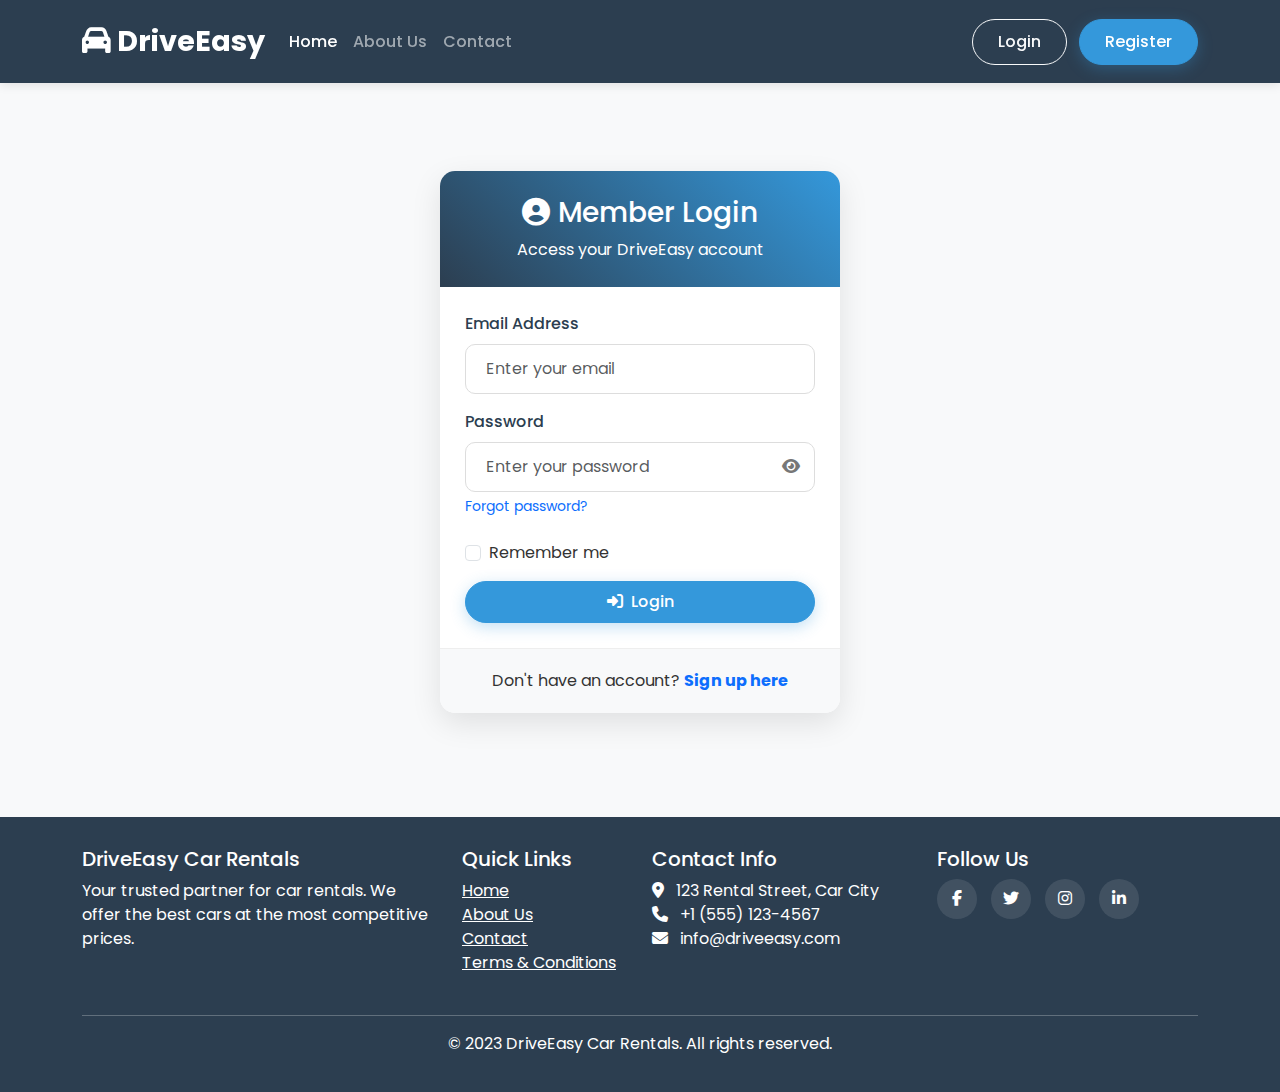
<file: CarRentalSystem/Views/suhaib/sample-4/index.html>
<!DOCTYPE html>
<html lang="en">
<head>
    <meta charset="UTF-8">
    <meta name="viewport" content="width=device-width, initial-scale=1.0">
    <title>DriveEasy Car Rentals - Login</title>
    <link href="https://cdn.jsdelivr.net/npm/bootstrap@5.3.0/dist/css/bootstrap.min.css" rel="stylesheet">
    <link rel="stylesheet" href="https://cdnjs.cloudflare.com/ajax/libs/font-awesome/6.4.0/css/all.min.css">
    <link href="https://fonts.googleapis.com/css2?family=Poppins:wght@300;400;500;600;700&display=swap" rel="stylesheet">
    <style>
        :root {
            --primary: #2c3e50;
            --secondary: #e74c3c;
            --accent: #3498db;
            --light: #ecf0f1;
            --dark: #2c3e50;
            --transition: all 0.3s ease;
        }
        
        * {
            margin: 0;
            padding: 0;
            box-sizing: border-box;
        }
        
        body {
            font-family: 'Poppins', sans-serif;
            background-color: #f8f9fa;
            color: #333;
            overflow-x: hidden;
            min-height: 100vh;
            display: flex;
            flex-direction: column;
        }
        
        .navbar {
            background-color: var(--primary);
            padding: 15px 0;
            transition: var(--transition);
            box-shadow: 0 2px 10px rgba(0, 0, 0, 0.1);
        }
        
        .navbar-brand {
            font-weight: 700;
            font-size: 1.8rem;
        }
        
        .nav-link {
            font-weight: 500;
            transition: var(--transition);
            position: relative;
        }
        
        .nav-link:after {
            content: '';
            position: absolute;
            width: 0;
            height: 2px;
            bottom: 0;
            left: 0;
            background-color: var(--accent);
            transition: var(--transition);
        }
        
        .nav-link:hover:after {
            width: 100%;
        }
        
        .btn {
            border-radius: 50px;
            padding: 10px 25px;
            font-weight: 500;
            transition: var(--transition);
            position: relative;
            overflow: hidden;
            z-index: 1;
        }
        
        .btn:before {
            content: '';
            position: absolute;
            top: 0;
            left: 0;
            width: 0%;
            height: 100%;
            background: rgba(255, 255, 255, 0.2);
            z-index: -1;
            transition: var(--transition);
        }
        
        .btn:hover:before {
            width: 100%;
        }
        
        .btn-primary {
            background-color: var(--accent);
            border-color: var(--accent);
            box-shadow: 0 4px 15px rgba(52, 152, 219, 0.3);
        }
        
        .btn-primary:hover {
            background-color: #2980b9;
            border-color: #2980b9;
            transform: translateY(-3px);
            box-shadow: 0 8px 20px rgba(52, 152, 219, 0.4);
        }
        
        .btn-danger {
            background-color: var(--secondary);
            border-color: var(--secondary);
            box-shadow: 0 4px 15px rgba(231, 76, 60, 0.3);
        }
        
        .btn-danger:hover {
            background-color: #c0392b;
            border-color: #c0392b;
            transform: translateY(-3px);
            box-shadow: 0 8px 20px rgba(231, 76, 60, 0.4);
        }
        
        .btn-success {
            box-shadow: 0 4px 15px rgba(46, 204, 113, 0.3);
        }
        
        .btn-success:hover {
            transform: translateY(-3px);
            box-shadow: 0 8px 20px rgba(46, 204, 113, 0.4);
        }
        
        .login-container {
            background: white;
            border-radius: 15px;
            box-shadow: 0 10px 30px rgba(0, 0, 0, 0.1);
            overflow: hidden;
            margin: 40px auto;
            max-width: 400px;
            animation: fadeIn 0.8s ease;
        }
        
        .login-header {
            background: linear-gradient(45deg, var(--primary), var(--accent));
            color: white;
            padding: 25px;
            text-align: center;
        }
        
        .login-body {
            padding: 25px;
        }
        
        .form-control {
            border-radius: 10px;
            padding: 12px 20px;
            border: 1px solid #ddd;
            transition: var(--transition);
        }
        
        .form-control:focus {
            border-color: var(--accent);
            box-shadow: 0 0 0 0.25rem rgba(52, 152, 219, 0.25);
        }
        
        .form-label {
            font-weight: 500;
            margin-bottom: 8px;
            color: var(--dark);
        }
        
        .login-footer {
            padding: 20px;
            text-align: center;
            background-color: #f8f9fa;
            border-top: 1px solid #eee;
        }
        
        .alert {
            border-radius: 10px;
            padding: 12px 20px;
            margin-bottom: 20px;
            display: none;
            animation: slideInDown 0.5s ease;
        }
        
        .password-toggle {
            cursor: pointer;
            position: absolute;
            right: 15px;
            top: 50%;
            transform: translateY(-50%);
            color: #777;
        }
        
        .password-input {
            position: relative;
        }
        
        /* Animations */
        @keyframes fadeIn {
            from { opacity: 0; }
            to { opacity: 1; }
        }
        
        @keyframes slideInDown {
            from { 
                transform: translateY(-20px);
                opacity: 0;
            }
            to { 
                transform: translateY(0);
                opacity: 1;
            }
        }
        
        @keyframes shake {
            0%, 100% { transform: translateX(0); }
            10%, 30%, 50%, 70%, 90% { transform: translateX(-10px); }
            20%, 40%, 60%, 80% { transform: translateX(10px); }
        }
        
        .shake {
            animation: shake 0.5s;
        }
        
        footer {
            background-color: var(--dark);
            color: white;
            padding: 30px 0 20px;
            margin-top: auto;
        }
        
        .social-links a {
            display: inline-block;
            width: 40px;
            height: 40px;
            background: rgba(255, 255, 255, 0.1);
            border-radius: 50%;
            text-align: center;
            line-height: 40px;
            color: white;
            margin-right: 10px;
            transition: var(--transition);
        }
        
        .social-links a:hover {
            background: var(--accent);
            transform: translateY(-5px);
        }
        
        @media (max-width: 768px) {
            .login-container {
                margin: 20px;
            }
        }
    </style>
</head>
<body>
    <!-- Navigation -->
    <nav class="navbar navbar-expand-lg navbar-dark sticky-top">
        <div class="container">
            <a class="navbar-brand" href="#">
                <i class="fa-solid fa-car"></i> DriveEasy
            </a>
            <button class="navbar-toggler" type="button" data-bs-toggle="collapse" data-bs-target="#navbarNav">
                <span class="navbar-toggler-icon"></span>
            </button>
            <div class="collapse navbar-collapse" id="navbarNav">
                <ul class="navbar-nav me-auto">
                    <li class="nav-item">
                        <a class="nav-link active" href="#" data-page="home">Home</a>
                    </li>
                    <li class="nav-item">
                        <a class="nav-link" href="#" data-page="about">About Us</a>
                    </li>
                    <li class="nav-item">
                        <a class="nav-link" href="#" data-page="contact">Contact</a>
                    </li>
                </ul>
                <div class="d-flex">
                    <div id="guestButtons">
                        <button class="btn btn-outline-light me-2" data-bs-toggle="modal" data-bs-target="#loginModal">Login</button>
                        <button class="btn btn-primary" data-bs-toggle="modal" data-bs-target="#registerModal">Register</button>
                    </div>
                    <div id="userButtons" style="display: none;">
                        <button class="btn btn-outline-light me-2" data-page="dashboard">Dashboard</button>
                        <button class="btn btn-primary" id="logoutBtn">Logout</button>
                    </div>
                </div>
            </div>
        </div>
    </nav>

    <!-- Main Content -->
    <div class="container my-5">
        <div class="row justify-content-center">
            <div class="col-md-6">
                <div class="login-container">
                    <div class="login-header">
                        <h3><i class="fa-solid fa-user-circle me-2"></i>Member Login</h3>
                        <p class="mb-0">Access your DriveEasy account</p>
                    </div>
                    <div class="login-body">
                        <div class="alert alert-danger" id="loginError">
                            <i class="fa-solid fa-circle-exclamation me-2"></i>
                            <span id="errorMessage"></span>
                        </div>
                        
                        <div class="alert alert-success" id="loginSuccess">
                            <i class="fa-solid fa-circle-check me-2"></i>
                            Login successful! Redirecting...
                        </div>
                        
                        <form id="loginForm">
                            <div class="mb-3">
                                <label for="email" class="form-label">Email Address</label>
                                <input type="email" class="form-control" id="email" placeholder="Enter your email" required>
                                <div class="invalid-feedback" id="emailError"></div>
                            </div>
                            
                            <div class="mb-4">
                                <label for="password" class="form-label">Password</label>
                                <div class="password-input">
                                    <input type="password" class="form-control" id="password" placeholder="Enter your password" required>
                                    <span class="password-toggle" id="passwordToggle">
                                        <i class="fa-solid fa-eye"></i>
                                    </span>
                                </div>
                                <div class="invalid-feedback" id="passwordError"></div>
                                <div class="form-text">
                                    <a href="#" class="text-decoration-none">Forgot password?</a>
                                </div>
                            </div>
                            
                            <div class="mb-3 form-check">
                                <input type="checkbox" class="form-check-input" id="rememberMe">
                                <label class="form-check-label" for="rememberMe">Remember me</label>
                            </div>
                            
                            <button type="submit" class="btn btn-primary w-100 py-2">
                                <i class="fa-solid fa-right-to-bracket me-2"></i>Login
                            </button>
                        </form>
                    </div>
                    <div class="login-footer">
                        <p class="mb-0">Don't have an account? <a href="#" class="text-decoration-none fw-bold" data-bs-toggle="modal" data-bs-target="#registerModal">Sign up here</a></p>
                    </div>
                </div>
            </div>
        </div>
    </div>

    <!-- Footer -->
    <footer>
        <div class="container">
            <div class="row">
                <div class="col-md-4">
                    <h5>DriveEasy Car Rentals</h5>
                    <p>Your trusted partner for car rentals. We offer the best cars at the most competitive prices.</p>
                </div>
                <div class="col-md-2">
                    <h5>Quick Links</h5>
                    <ul class="list-unstyled">
                        <li><a href="#" class="text-white">Home</a></li>
                        <li><a href="#" class="text-white">About Us</a></li>
                        <li><a href="#" class="text-white">Contact</a></li>
                        <li><a href="#" class="text-white">Terms & Conditions</a></li>
                    </ul>
                </div>
                <div class="col-md-3">
                    <h5>Contact Info</h5>
                    <ul class="list-unstyled">
                        <li><i class="fa-solid fa-location-dot me-2"></i> 123 Rental Street, Car City</li>
                        <li><i class="fa-solid fa-phone me-2"></i> +1 (555) 123-4567</li>
                        <li><i class="fa-solid fa-envelope me-2"></i> info@driveeasy.com</li>
                    </ul>
                </div>
                <div class="col-md-3">
                    <h5>Follow Us</h5>
                    <div class="social-links">
                        <a href="#"><i class="fa-brands fa-facebook-f"></i></a>
                        <a href="#"><i class="fa-brands fa-twitter"></i></a>
                        <a href="#"><i class="fa-brands fa-instagram"></i></a>
                        <a href="#"><i class="fa-brands fa-linkedin-in"></i></a>
                    </div>
                </div>
            </div>
            <hr class="mt-4 bg-light">
            <div class="text-center">
                <p>&copy; 2023 DriveEasy Car Rentals. All rights reserved.</p>
            </div>
        </div>
    </footer>

    <!-- Register Modal -->
    <div class="modal fade" id="registerModal" tabindex="-1">
        <div class="modal-dialog">
            <div class="modal-content">
                <div class="modal-header">
                    <h5 class="modal-title">Create New Account</h5>
                    <button type="button" class="btn-close" data-bs-dismiss="modal" aria-label="Close"></button>
                </div>
                <div class="modal-body">
                    <form>
                        <div class="row">
                            <div class="col-md-6 mb-3">
                                <label for="firstName" class="form-label">First Name</label>
                                <input type="text" class="form-control" id="firstName">
                            </div>
                            <div class="col-md-6 mb-3">
                                <label for="lastName" class="form-label">Last Name</label>
                                <input type="text" class="form-control" id="lastName">
                            </div>
                        </div>
                        <div class="mb-3">
                            <label for="registerEmail" class="form-label">Email address</label>
                            <input type="email" class="form-control" id="registerEmail">
                        </div>
                        <div class="mb-3">
                            <label for="registerPassword" class="form-label">Password</label>
                            <input type="password" class="form-control" id="registerPassword">
                        </div>
                        <div class="mb-3">
                            <label for="confirmPassword" class="form-label">Confirm Password</label>
                            <input type="password" class="form-control" id="confirmPassword">
                        </div>
                        <div class="mb-3">
                            <label for="phoneNumber" class="form-label">Phone Number</label>
                            <input type="tel" class="form-control" id="phoneNumber">
                        </div>
                        <div class="mb-3">
                            <label for="drivingLicense" class="form-label">Driving License Number</label>
                            <input type="text" class="form-control" id="drivingLicense">
                        </div>
                        <button type="button" class="btn btn-primary w-100" id="registerBtn">Register</button>
                    </form>
                    <div class="text-center mt-3">
                        <p>Already have an account? <a href="#" data-bs-toggle="modal" data-bs-target="#loginModal" data-bs-dismiss="modal">Login</a></p>
                    </div>
                </div>
            </div>
        </div>
    </div>

    <!-- Scripts -->
    <script src="https://cdn.jsdelivr.net/npm/bootstrap@5.3.0/dist/js/bootstrap.bundle.min.js"></script>
    <script>
        // DOM Elements
        const loginForm = document.getElementById('loginForm');
        const emailInput = document.getElementById('email');
        const passwordInput = document.getElementById('password');
        const passwordToggle = document.getElementById('passwordToggle');
        const loginError = document.getElementById('loginError');
        const errorMessage = document.getElementById('errorMessage');
        const loginSuccess = document.getElementById('loginSuccess');
        const emailError = document.getElementById('emailError');
        const passwordError = document.getElementById('passwordError');

        // Sample user data (in a real application, this would be stored in a database)
        const users = [
            { email: 'user@example.com', password: 'Password123', name: 'John Doe' },
            { email: 'customer@driveeasy.com', password: 'Customer123', name: 'Jane Smith' },
            { email: 'admin@driveeasy.com', password: 'Admin123', name: 'Admin User', isAdmin: true }
        ];

        // Toggle password visibility
        passwordToggle.addEventListener('click', function() {
            const type = passwordInput.getAttribute('type') === 'password' ? 'text' : 'password';
            passwordInput.setAttribute('type', type);
            this.innerHTML = type === 'password' ? '<i class="fa-solid fa-eye"></i>' : '<i class="fa-solid fa-eye-slash"></i>';
        });

        // Validate email format
        function isValidEmail(email) {
            const emailRegex = /^[^\s@]+@[^\s@]+\.[^\s@]+$/;
            return emailRegex.test(email);
        }

        // Validate password strength
        function isValidPassword(password) {
            return password.length >= 8;
        }

        // Show error message
        function showError(message) {
            errorMessage.textContent = message;
            loginError.style.display = 'block';
            loginSuccess.style.display = 'none';
        }

        // Hide error message
        function hideError() {
            loginError.style.display = 'none';
        }

        // Show success message
        function showSuccess() {
            loginSuccess.style.display = 'block';
            loginError.style.display = 'none';
        }

        // Shake animation for form
        function shakeForm() {
            loginForm.classList.add('shake');
            setTimeout(() => {
                loginForm.classList.remove('shake');
            }, 500);
        }

        // Handle form submission
        loginForm.addEventListener('submit', function(e) {
            e.preventDefault();
            
            // Get input values
            const email = emailInput.value.trim();
            const password = passwordInput.value.trim();
            let isValid = true;
            
            // Hide previous errors
            hideError();
            emailInput.classList.remove('is-invalid');
            passwordInput.classList.remove('is-invalid');
            
            // Validate email
            if (!email) {
                emailError.textContent = 'Email is required';
                emailInput.classList.add('is-invalid');
                isValid = false;
            } else if (!isValidEmail(email)) {
                emailError.textContent = 'Please enter a valid email address';
                emailInput.classList.add('is-invalid');
                isValid = false;
            }
            
            // Validate password
            if (!password) {
                passwordError.textContent = 'Password is required';
                passwordInput.classList.add('is-invalid');
                isValid = false;
            } else if (!isValidPassword(password)) {
                passwordError.textContent = 'Password must be at least 8 characters long';
                passwordInput.classList.add('is-invalid');
                isValid = false;
            }
            
            if (!isValid) {
                shakeForm();
                return;
            }
            
            // Check if user exists
            const user = users.find(u => u.email === email && u.password === password);
            
            if (user) {
                // Login successful
                showSuccess();
                
                // Simulate redirect (in a real application, this would redirect to dashboard)
                setTimeout(() => {
                    alert(`Login successful! Welcome back, ${user.name}`);
                    // Here you would typically redirect to the dashboard or home page
                    // window.location.href = 'dashboard.html';
                }, 1500);
            } else {
                // Login failed
                showError('Invalid email or password. Please try again.');
                shakeForm();
            }
        });

        // Clear validation on input
        emailInput.addEventListener('input', function() {
            this.classList.remove('is-invalid');
            hideError();
        });
        
        passwordInput.addEventListener('input', function() {
            this.classList.remove('is-invalid');
            hideError();
        });

        // Demo credentials helper
        document.addEventListener('DOMContentLoaded', function() {
            const demoCredentials = document.createElement('div');
            demoCredentials.className = 'container mt-3';
            demoCredentials.innerHTML = `
                <div class="alert alert-info">
                    <h6>Demo Credentials:</h6>
                    <p class="mb-1">User: user@example.com / Password123</p>
                    <p class="mb-1">Customer: customer@driveeasy.com / Customer123</p>
                    <p class="mb-0">Admin: admin@driveeasy.com / Admin123</p>
                </div>
            `;
            document.querySelector('.container.my-5').appendChild(demoCredentials);
        });
    </script>
</body>
</html>
</file>
